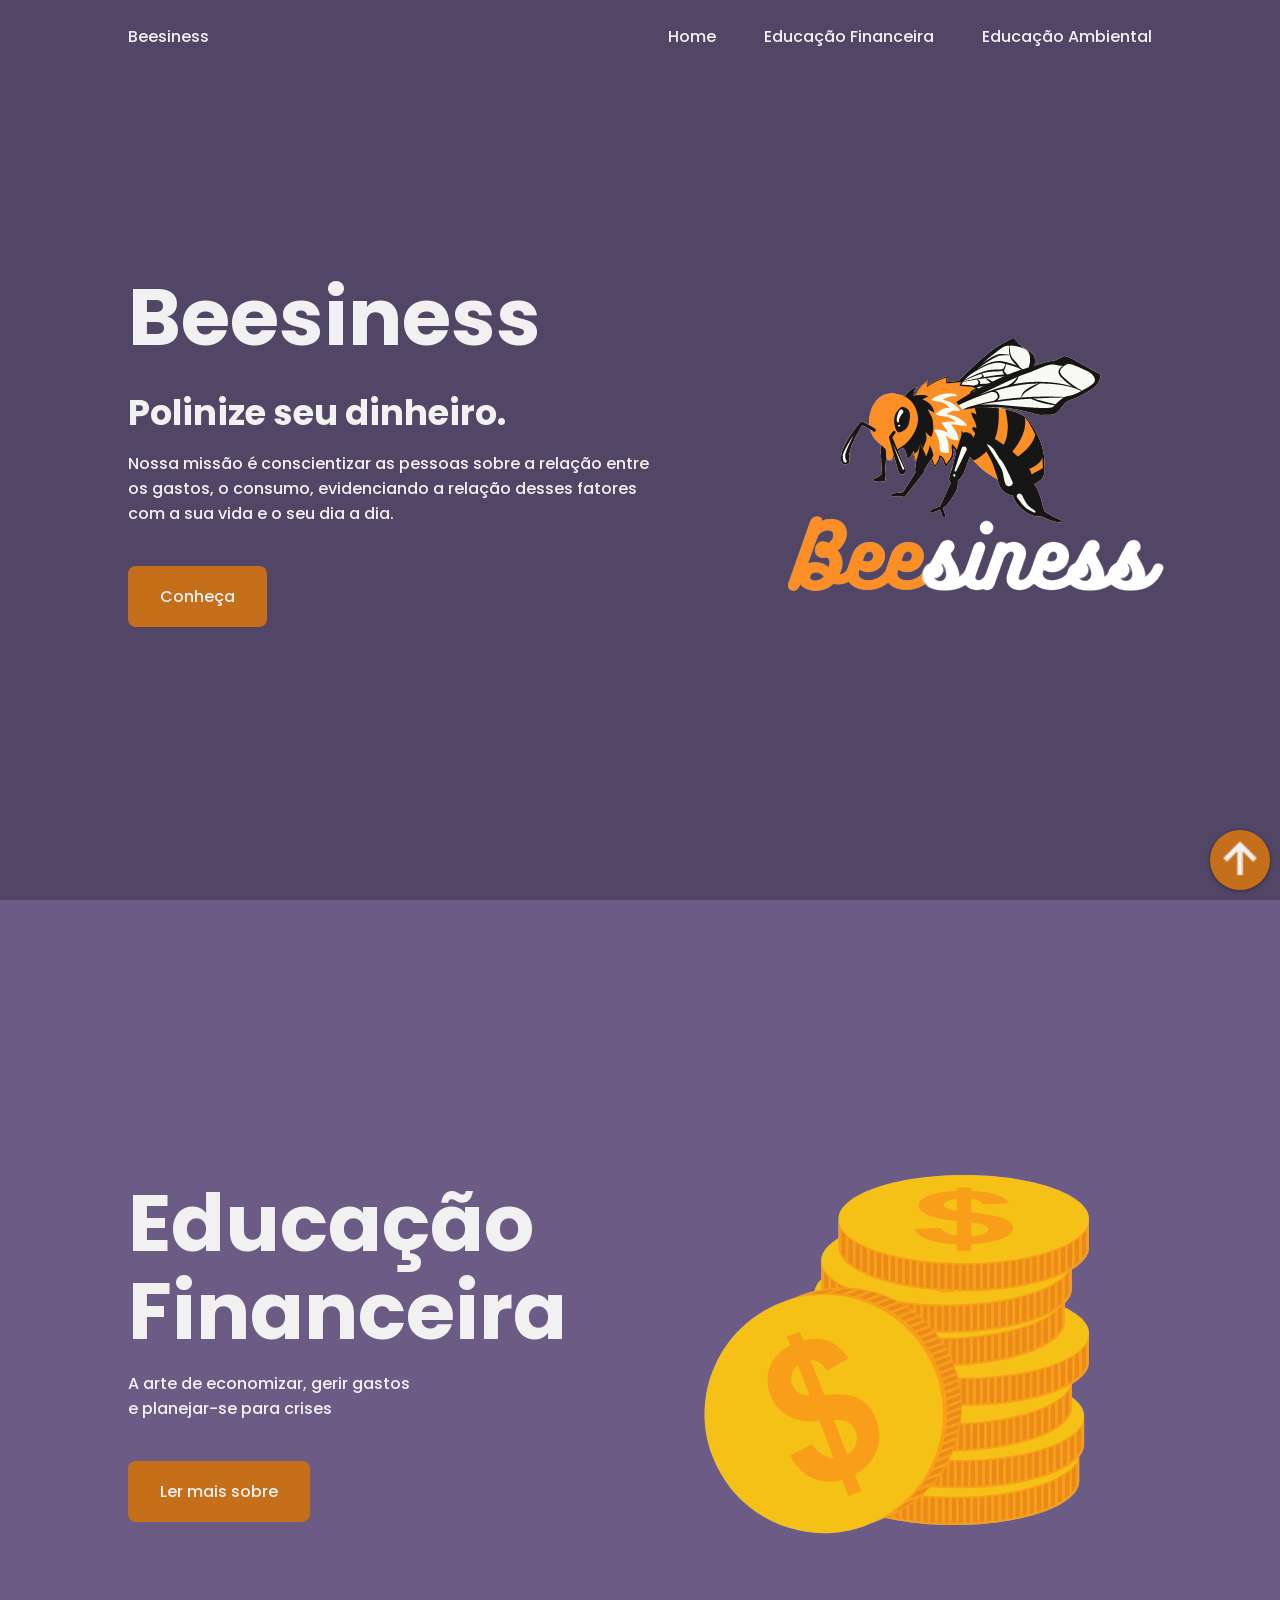
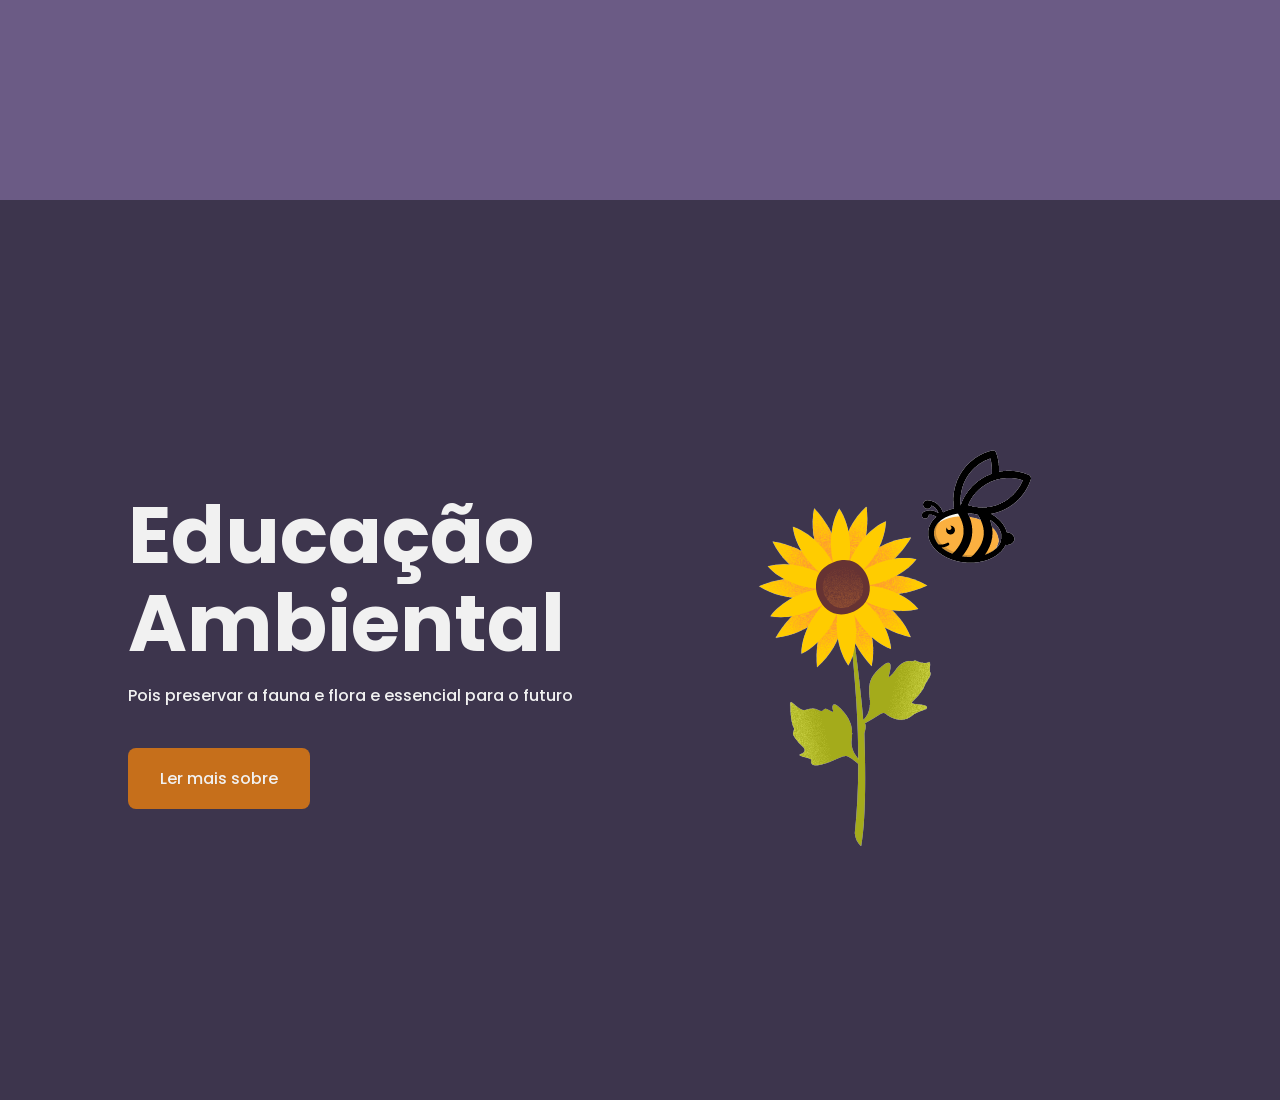
<file: index.html>
<!DOCTYPE html>
<html lang="pt-Br">

<head>
    <meta charset="UTF-8">
    <meta http-equiv="X-UA-Compatible" content="IE=edge">
    <meta name="viewport" content="width=device-width, initial-scale=1.0">
    <title>Beesiness</title>
    <!-- Icons -->
    <link href='https://unpkg.com/boxicons@2.0.9/css/boxicons.min.css' rel='stylesheet'>
    <!-- CSS -->
    <link rel="stylesheet" href="./homepage/assets/css/style.css">
</head>

<body>
    <!-- Header -->
    <header class="l-header">
        <nav class="nav bd-grid">
            <div>
                <a href="#" class="nav__logo">Beesiness</a>
            </div>

            <div class="nav__toggle" id="nav-toggle">
                <i class='bx bx-menu'></i>
            </div>

            <div class="nav__menu" id="nav-menu">
                <div class="nav__close" id="nav-close">
                    <i class='bx bx-x'></i>
                </div>

                <ul class="nav__list">
                    <li class="nav__item item_para_scrol"><a href="#home" class="nav__link active">Home</a></li>
                    <li class="nav__item item_para_scrol"><a href="#educacao" class="nav__link">Educação Financeira</a></li>
                    <li class="nav__item item_para_scrol"><a href="#educacaoAmb" class="nav__link">Educação Ambiental</a></li>
                </ul>
            </div>
        </nav>
    </header>

    <!-- Main -->
    <main class="l-main">
        <!-- Home -->
        <section class="home" id="home">
            <div class="home__container bd-grid">
                <div class="home__img">
                    <img src="./homepage/assets/img/abelha.png" alt="" data-speed="2" class="move">
                    <img src="./homepage/assets/img/nome.png" alt="" data-speed="-2" class="move">
                </div>

                <div class="home__data">
                    <h1 class="home__title">Beesiness</h1>
                    <h2 class="home__subtitle">Polinize seu dinheiro.</h2>
                    <p class="home__description">Nossa missão é conscientizar as pessoas sobre a relação entre<br> os
                        gastos, o consumo, evidenciando a relação desses fatores<br>com a sua vida e o seu dia a dia.
                    </p>
                    <a class="home__button" type="submit" onclick="irLogin()">Conheça</a>
                </div>
            </div>
        </section>
    </main>

    <!-- Section Educação Financeira -->
    <section class="home edFin">
        <div class="home__container bd-grid" id="educacao">
            <div class="home__img" id="educacaoFinImg">
                <img src="./homepage/assets/img/coin.png" alt="" data-speed="2" class="move">
            </div>

            <div class="home__data" id="educacaoFinTxt">
                <h1 class="home__title">Educação<br>Financeira</h1>
                <p class="home__description">A arte de economizar, gerir gastos<br> e planejar-se para crises</p>
                <a class="home__button" type="submit" href="./abelhas/index.html">Ler mais sobre</a> <!-- href="#edFin.html"-->
            </div>
        </div>
    </section>

    <!-- Section Educação Ambiental -->
    <section class="home edAmb">
        <div class="home__container bd-grid" id="educacaoAmb">
            <div class="home__img" id="educacaoAmbImg">
                <img src="./homepage/assets/img/abelha_flor.png" alt="" data-speed="2" class="move">
            </div>

            <div class="home__data" id="educacaoAmbTxt">
                <h1 class="home__title">Educação<br>Ambiental</h1>
                <p class="home__description">Pois preservar a fauna e flora e essencial para o futuro</p>
                <a class="home__button" type="submit" href="./educacaoFinanceira/index.html">Ler mais sobre</a> <!-- href="#edFin.html"-->
            </div>
        </div>
    </section>

    <!-- Botão Subir ao Topo da Página -->
    <div class="fab item_para_scrol" ontouchstart="">
        <a class="main" href="#home"><img
                src="[data-uri]" /></i></a>
    </div>

    <!-- Javascript -->
    <script src="./homepage/assets/js/main.js"></script>
    <script src="./homepage/assets/js/scrool.js"></script>
    <!-- <script src="./assets/js/scrooling2.js"></script> -->
    <!-- Animação GASP -->
    <script src="https://cdnjs.cloudflare.com/ajax/libs/gsap/3.7.1/gsap.min.js"></script>
</body>

</html>
</file>
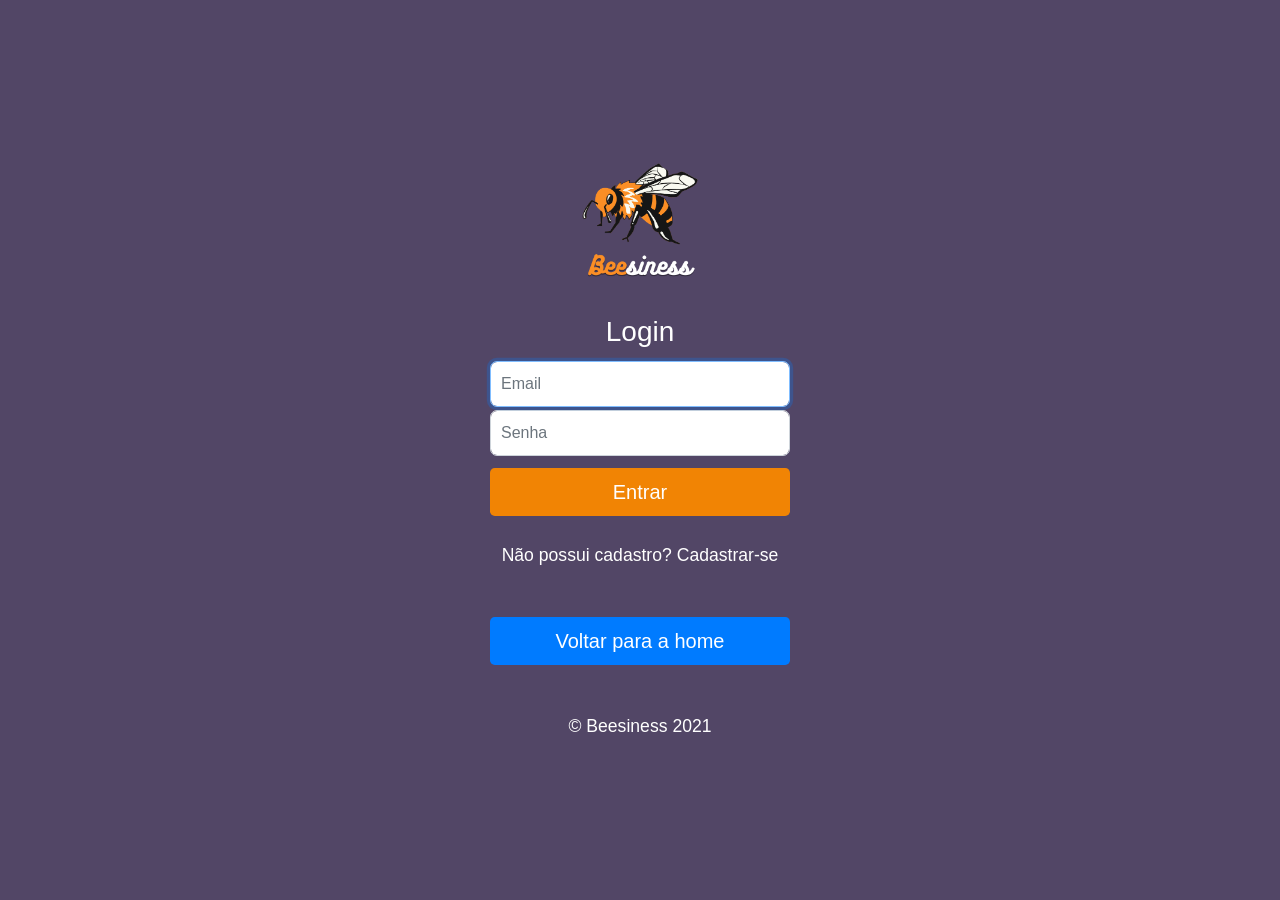
<file: homepage/telas/login.html>
<!doctype html>
<html lang="pt-br">
  <head>
    <meta charset="utf-8">
    <meta name="viewport" content="width=device-width, initial-scale=1, shrink-to-fit=no">
    <meta name="description" content="">
    <meta name="author" content="">

    <title>Beesiness - Login</title>
    
    <link href="../assets/css/estilo.css" rel="stylesheet">
    <link href="../assets/css/bootstrap.css" rel="stylesheet">

    <!-- Custom styles for this template -->
    <link href="../assets/css/signin.css" rel="stylesheet">
  </head>



  <body class="text-center">
    <form class="form-signin" action="./php/processa_login.php" method="POST">
      <img class="mb-4" src="../assets/img/logo.png" alt="" width="50%" height="50%">
      <h1 class="h3 mb-" style="margin-bottom: 12px">Login</h1>

      <label for="inputNome" class="sr-only">Email</label>
      <input type="text" name="email" class="form-control" placeholder="Email" required autofocus>
      
      <label for="inputEmail" class="sr-only">Senha</label>
      <input type="password" name="pass" class="form-control" placeholder="Senha" required autofocus>
      
      <button class="btn btn-lg btn-block bg-orange text-white" type="submit">Entrar</button>
      <br>
      <a class="noLogin text-white" href="./cadastro.html">Não possui cadastro? Cadastrar-se</a>
      <a class="btn btn-lg btn-block bg-primary text-white" style ="margin-top: 3rem;"type="submit" onclick="irHome()">Voltar para a home</a>
      <p class="mt-5 mb-3 text-white">&copy; Beesiness 2021</p>
    </form>
    <script src="../assets/js/irHome.js"></script>
  </body>
</html>
</file>
<file: homepage/assets/css/style.css>
/* Google Fonts */
@import url('https://fonts.googleapis.com/css2?family=Poppins:ital,wght@0,100;0,400;0,500;0,600;0,700;1,100&display=swap');

/* Cor de Fundo da Beesiness ##524666 */

/* Variavéis CSS */

:root{
    --header-height: 3rem;

    /* Cores */
    --first-color: #524666;
    --first-color-dark: #4E3280;
    --first-color-darken: #3D354D;
    --white-color: #f1f1f1;
    --dark-color:#161616;

    /* Fontes e Tipografias */
    --body-font:'Poppins', sans-serif;
    --big-font-size:2.5rem;
    --normal-font-size:.938rem;

    /* --z-index */
    --z-fixed: 100; 
}
html::-webkit-scrollbar { 
  display: none; 
}

/* Media Screen */
@media screen and (min-width: 768px){
    :root{
      --big-font-size: 5rem;
      --normal-font-size: 1rem;
    }
  }
  
  /*Base*/
  *,::before,::after{
    box-sizing: border-box;
  }
  
  body{
    margin: var(--header-height) 0 0 0;
    padding: 0;
    font-family: var(--body-font);
    font-size: var(--normal-font-size);
    font-weight: 500;
  }
  
  h1,p,ul{
    margin: 0;
  }
  
  ul{
    padding: 0;
    list-style: none;
  }
  
  a{
    text-decoration: none;
  }
  
  img{
    max-width: 100%;
    height: 100%;
  }
  
  /*Layout*/
  .bd-grid{
    max-width: 1024px;
    display: grid;
    grid-template-columns: 100%;
    column-gap: 2rem;
    width: calc(100% - 2rem);
    margin-left: 1rem;
    margin-right: 1rem;
  }
  
  .l-header{
    width: 100%;
    position: fixed;
    top: 0;
    left: 0;
    z-index: var(--z-fixed);
    background-color: var(--first-color);
  }
  
  /*Navbar*/
  .nav{
    height: var(--header-height);
    display: flex;
    justify-content: space-between;
    align-items: center;
  }
  
  @media screen and (max-width: 768px){
    .nav__menu{
      position: fixed;
      top: 0;
      right: -100%;
      width: 70%;
      height: 100%;
      padding: 3.5rem 1.5rem 0;
      background: rgba(255,255,255,.3);
      backdrop-filter: blur(10px);
      transition: .5s;
    }
  }
  
  .nav__close{
    position: absolute;
    top: .75rem;
    right: 1rem;
    font-size: 1.5rem;
    cursor: pointer;
  }
  
  .nav__item{
    margin-bottom: 2rem;
  }
  
  .nav__close, .nav__link, .nav__logo, .nav__toggle{
    color: var(--white-color);
  }
  
  .nav__link:hover{
    color: var(--first-color-dark);
  }
  
  .nav__toggle{
    font-size: 1.5rem;
    cursor: pointer;
  }
  
  /*Mostrar Menu*/
  .show{
    right: 0;
  }

/* Home */
.home{
    background-color: var(--first-color);
    overflow: hidden;
  }



  .edFin{
    background-color:#6B5B85;
    overflow: hidden;
  }
  

  .edAmb{
    background-color: #3D354D;
    overflow: hidden;
  }
  



  .home__container{
    height: calc(100vh - var(--header-height));
    grid-template-rows: repeat(2, max-content);
    row-gap: 1.5rem;
  }
  
  .home__img{
    position: relative;
    padding-top: 1.5rem;
    justify-self: center;
    width: 500px;
    height: 500px;
  }
  
  .home__img img{
    position: absolute;
    top: 0;
    left: 0;
  }

  .home__data{
    color: var(--white-color);
  }
  .home__title{
    font-size: var(--big-font-size);
    line-height: 1.1;
    margin-bottom: 1rem;
  }
  .home__subtitle{
    font-size: 2.2rem;
    line-height: 1.3;
    margin-bottom: 1rem;
  }
  .home__description{
    margin-bottom: 2.5rem;
  }
  
  .home__button{
    display: inline-block;
    background-color: #C66F1B;
    color: var(--white-color);
    padding: 1.125rem 2rem;
    border-radius: .5rem;
  }
  
  .home__button:hover{
    background-color: #b35a07;
  }

  /* Media Queries Gerais */
  @media screen and (min-width: 768px){
    body{
      margin: 0;
    }
    
    .nav{
      height: calc(var(--header-height) + 1.5rem);
    }
  
    .nav__toggle, .nav__close{
      display: none;
    }
  
    .nav__list{
      display: flex;
    }
  
    .nav__item{
      margin-left: 3rem;
      margin-bottom: 0;
    }
  
    .home__container{
      height: 100vh;
      grid-template-columns: repeat(2, max-content);
      grid-template-rows:  1fr;
      row-gap: 0;
      align-items: center;
      justify-content: center;
    }
    
    .home__img{
      order: 1;
      width: 400px;
      height: 400px;
    }

    /* Ordem dos Elementos */
    #educacaoFinImg{
      order:3
    }
    #educacaoFinTxt{
      order:2
    }
  
    .home__img img{
      width: 400px;
    }
  }
  
  @media screen and (min-width: 1024px){
    .bd-grid{
      margin-left: auto;
      margin-right: auto;
    }
  
    .home__container{
      justify-content: initial;
      column-gap: 4.5rem;
    }
  
    .home__img{
      width: 500px;
      height: 500px;
    }
  
    .home__img img{
      width: 500px;
    }
  }




  .fab{
    position: fixed;
    bottom:10px;
    right:10px;
  }
  
  .fab a{
    cursor: pointer;
    width: 48px;
    height: 48px;
    border-radius: 30px;
    border: none;
    box-shadow: 0 1px 5px rgba(0,0,0,.4);
  
      
    -webkit-transition: .2s ease-out;
    -moz-transition: .2s ease-out;
    transition: .2s ease-out;
  }
  
  .fab a.main{
    position: absolute;
    width: 60px;
    height: 60px;
    border-radius: 30px;
    background-color: #C66F1B;
    right: 0;
    bottom: 0;
    z-index: 20;
  }
  
  .fab ul{
    position:absolute;
    bottom: 0;
    right: 0;
    padding:0;
    padding-right:5px;
    margin:0;
    list-style:none;
    z-index:10;
    
    -webkit-transition: .2s ease-out;
    -moz-transition: .2s ease-out;
    transition: .2s ease-out;
  }
  
  .fab ul li{
    display: flex;
    justify-content: flex-start;
    position: relative;
    margin-bottom: -10%;
    opacity: 0;
    
    -webkit-transition: .3s ease-out;
    -moz-transition: .3s ease-out;
    transition: .3s ease-out;
  }
  
  .fab ul li label{
    margin-right:10px;
    white-space: nowrap;
    display: block;
    margin-top: 10px;
    padding: 5px 8px;
    background-color: white;
    box-shadow: 0 1px 3px rgba(0,0,0,.2);
    border-radius:3px;
    height: 18px;
    font-size: 16px;
    pointer-events: none;
    opacity:0;
    
    -webkit-transition: .2s ease-out;
    -moz-transition: .2s ease-out;
    transition: .2s ease-out;
  }
  
  .fab a.main:active,
  .fab a.main:focus{
    outline: none;
    background-color: #b35a07;
    box-shadow: 0 3px 8px rgba(0,0,0,.5);
   }
   
  
  .fab a.main:active + ul,
  .fab a.main:focus + ul{
    bottom: 70px;
  }
  
  .fab a.main:active + ul li,
  .fab a.main:focus + ul li{
    margin-bottom: 10px;
    opacity: 1;
  }
  
  .fab a.main:active + ul li:hover label,
  .fab a.main:focus + ul li:hover label{
    opacity: 1;
  }
</file>
<file: homepage/assets/css/estilo.css>
html{
    scroll-behavior: smooth;    /*Rolamento lento*/
}

body{
    background-color: rgb(227, 229, 231);
    overflow: inherit;
}

#imgesq{
	float: left;
  margin-top: 10px;
	}

#imgdir{
	float: right;
  margin-right: 110px;
}

/* Logo no NAvbar */
#logo{
   height:15%;
   width: 15%;
   border-radius: 12%;
}

/* Imagens abaixo do Carrossel */
.imgFormat{
    width: 128px;
    height: 128px;
    border-radius: 12%;

}

.imgCol{
    width: 256px;
    height: 256px;
    border-radius: 12%;
}


/* Tirando o Text Decortaion do Link */
.linkPosts{
    text-decoration: none;
    color: #161616;
}

/* Cor do beesines no BTN */
.btn-warning2 {
    color: #212529;
    background-color: #F18404;
    border-color: #F18404;
  }
  
  .btn-warning2:hover {
    color: #212529;
    background-color: #e0a800;
    border-color: #d39e00;
  }
  
  .btn-warning2:focus, .btn-warning2.focus {
    box-shadow: 0 0 0 0.2rem rgba(255, 193, 7, 0.5);
  }
  
  .btn-warning2.disabled, .btn-warning2:disabled {
    color: #212529;
    background-color: #F18404;
    border-color: #F18404;
  }
  
  .btn-warning2:not(:disabled):not(.disabled):active, .btn-warning2:not(:disabled):not(.disabled).active,
  .show > .btn-warning2.dropdown-toggle {
    color: #212529;
    background-color: #d39e00;
    border-color: #c69500;
  }
  
  .btn-warning2:not(:disabled):not(.disabled):active:focus, .btn-warning2:not(:disabled):not(.disabled).active:focus,
  .show > .btn-warning2.dropdown-toggle:focus {
    box-shadow: 0 0 0 0.2rem rgba(255, 193, 7, 0.5);
  }

.beesiness::first-line{
    color:#F18404;

}
/* Cor Navbar Dropdown quando clica */
a.cor-home{
    color: rgb(45, 135, 238);
}


.espacoLogin{
  margin-left: 500px;
}

/* Espaço entre o login e o cadastro */
.espacoLogin2{
    margin-left: 8px;
}



/* Modificações do Carvalho para o DASHBOARD*/

.espaco{
  padding-top: 10em;
  padding-bottom: 10em;
}

.lateral{
}


/* FIM */ 




@media screen and (min-width: 576px) and (max-width: 992px) {
    .espacoLogin{
        margin-left: 0px;
      }
      
      /* Espaço entre o login e o cadastro */
      .espacoLogin2{
          margin-left: 0px;
      }
}





/* H1 das Sections */
h1{
  padding-top: 10px;
} 
.esp{
  font-size: 2.0rem;
  font-weight: 300;
} 
.esp1{
  font-size: 2.4rem;
  font-weight: 300;
} 
/* Espaço entre texto e carrosel */
.HomeHist{
    padding: 15px 15px;
}

#MM{
    padding-bottom: 50px;
}

h2{
    padding-bottom: 20px;
}

.esp{
    padding-bottom:10px ;
}

/* Centraliza os Anos no meio da cédula */
.anoLanc{
    justify-content: center;
    display: flex;
}

/* Card */
.cardForms {
    position: relative;
    display: -ms-flexbox;
    display: flex;
    -ms-flex-direction: column;
    flex-direction: column;
    min-width: 0;
    word-wrap: break-word;
    background-color: rgba(0, 0, 0, 0.192);
    background-clip: border-box;
    /* border: 1px solid rgba(0, 0, 0, 0.192); */
    border-radius: 0.25rem;
  }

/* teste */
.neon{
  text-shadow: 0 0 5px #FFF;
}
#nav-section{
  font-size: 1.5rem;
}

.nav-link {
  align-self: flex-start;
  display: flex;
}

.direita{
  align-self: flex-end;
}
</file>
<file: homepage/assets/css/signin.css>
html,
body {
  height: 100%;
}

body {
  display: -ms-flexbox;
  display: -webkit-box;
  display: flex;
  -ms-flex-align: center;
  -ms-flex-pack: center;
  -webkit-box-align: center;
  align-items: center;
  -webkit-box-pack: center;
  justify-content: center;
  padding-top: 40px;
  padding-bottom: 40px;
  background-color:#524666; 
}

h1, h2, h3, h4, h5, h6,
.h1, .h2, .h3, .h4, .h5, .h6 {
  margin-bottom: 0.5rem;
  font-family: inherit;
  font-weight: 500;
  line-height: 1.2;
  color: #fff;
}

.form-signin {
  width: 100%;
  max-width: 330px;
  padding: 15px;
  margin: 0 auto;
}
.form-signin .checkbox {
  font-weight: 400;
}
.form-signin .form-control {
  position: relative;
  box-sizing: border-box;
  height: auto;
  padding: 10px;
  font-size: 16px;
}
.form-signin .form-control:focus {
  z-index: 2;
}
.form-signin input[type="email"] {
  margin-bottom: 3px;
  border-top-right-radius: 7px;
  border-top-left-radius: 7px;
  border-bottom-right-radius: 7px;
  border-bottom-left-radius: 7px;
}
.form-signin input[type="text"] {
  margin-top: 12px;
  margin-bottom: 3px;
  border-top-right-radius: 7px;
  border-top-left-radius: 7px;
  border-bottom-right-radius: 7px;
  border-bottom-left-radius: 7px;
}
.form-signin input[type="password"] {
  margin-bottom: 12px;
  border-top-right-radius: 7px;
  border-top-left-radius: 7px;
  border-bottom-right-radius: 7px;
  border-bottom-left-radius: 7px;
}
</file>
